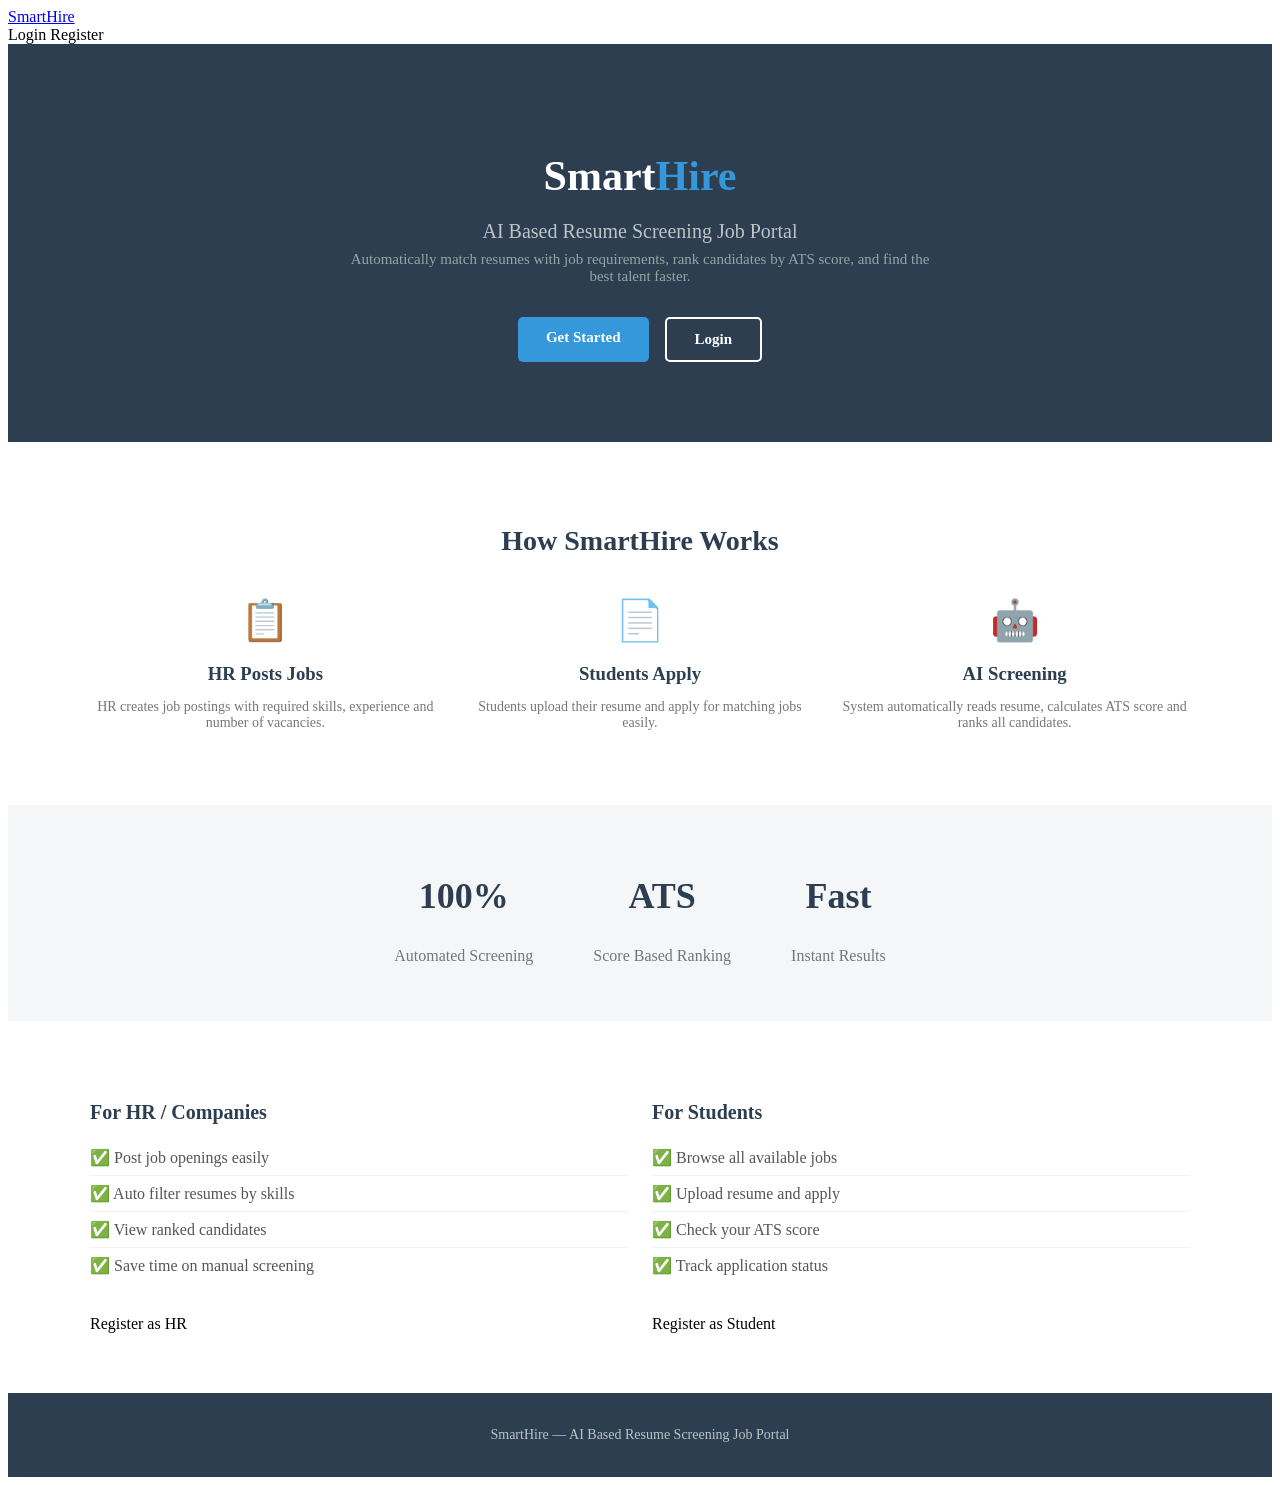
<file: target/classes/templates/index.html>
<!DOCTYPE html>
<html xmlns:th="http://www.thymeleaf.org">
<head>
    <meta charset="UTF-8"/>
    <meta name="viewport" content="width=device-width, initial-scale=1.0"/>
    <title>SmartHire - AI Resume Screening Portal</title>
    <link rel="stylesheet" th:href="@{/css/style.css}"/>
</head>
<body>

<!-- Navigation Bar -->
<nav>
    <a href="/" class="nav-brand">SmartHire</a>
    <div class="nav-links">
        <a th:href="@{/login}">Login</a>
        <a th:href="@{/register}">Register</a>
    </div>
</nav>

<!-- Hero Section -->
<div style="background: #2c3e50; color: white;
            padding: 80px 20px; text-align: center;">

    <h1 style="font-size: 42px; font-weight: bold;
               margin-bottom: 16px;">
        Smart<span style="color: #3498db;">Hire</span>
    </h1>

    <p style="font-size: 20px; color: #bdc3c7;
              margin-bottom: 8px;">
        AI Based Resume Screening Job Portal
    </p>

    <p style="font-size: 15px; color: #95a5a6;
              max-width: 600px; margin: 0 auto 32px;">
        Automatically match resumes with job requirements,
        rank candidates by ATS score, and find the best
        talent faster.
    </p>

    <div style="display: flex; gap: 16px;
                justify-content: center;">
        <a th:href="@{/register}"
           style="background: #3498db; color: white;
                  padding: 12px 28px; border-radius: 5px;
                  text-decoration: none; font-weight: bold;
                  font-size: 15px;">
            Get Started
        </a>
        <a th:href="@{/login}"
           style="background: transparent; color: white;
                  padding: 12px 28px; border-radius: 5px;
                  text-decoration: none; font-weight: bold;
                  font-size: 15px;
                  border: 2px solid white;">
            Login
        </a>
    </div>
</div>

<!-- Features Section -->
<div style="padding: 60px 20px; max-width: 1100px;
            margin: 0 auto;">

    <h2 style="text-align: center; font-size: 28px;
               color: #2c3e50; margin-bottom: 40px;">
        How SmartHire Works
    </h2>

    <div style="display: grid;
                grid-template-columns: repeat(3, 1fr);
                gap: 24px;">

        <!-- Feature 1 -->
        <div class="card" style="text-align: center;">
            <div style="font-size: 40px; margin-bottom: 16px;">
                📋
            </div>
            <h3 style="color: #2c3e50; margin-bottom: 8px;">
                HR Posts Jobs
            </h3>
            <p style="color: #777; font-size: 14px;">
                HR creates job postings with required skills,
                experience and number of vacancies.
            </p>
        </div>

        <!-- Feature 2 -->
        <div class="card" style="text-align: center;">
            <div style="font-size: 40px; margin-bottom: 16px;">
                📄
            </div>
            <h3 style="color: #2c3e50; margin-bottom: 8px;">
                Students Apply
            </h3>
            <p style="color: #777; font-size: 14px;">
                Students upload their resume and apply
                for matching jobs easily.
            </p>
        </div>

        <!-- Feature 3 -->
        <div class="card" style="text-align: center;">
            <div style="font-size: 40px; margin-bottom: 16px;">
                🤖
            </div>
            <h3 style="color: #2c3e50; margin-bottom: 8px;">
                AI Screening
            </h3>
            <p style="color: #777; font-size: 14px;">
                System automatically reads resume, calculates
                ATS score and ranks all candidates.
            </p>
        </div>

    </div>
</div>

<!-- Stats Section -->
<div style="background: #f4f6f8; padding: 40px 20px;
            text-align: center;">

    <div style="display: flex; justify-content: center;
                gap: 60px; max-width: 800px; margin: 0 auto;">

        <div>
            <h2 style="font-size: 36px; color: #2c3e50;
                       font-weight: bold;">100%</h2>
            <p style="color: #777;">Automated Screening</p>
        </div>
        <div>
            <h2 style="font-size: 36px; color: #2c3e50;
                       font-weight: bold;">ATS</h2>
            <p style="color: #777;">Score Based Ranking</p>
        </div>
        <div>
            <h2 style="font-size: 36px; color: #2c3e50;
                       font-weight: bold;">Fast</h2>
            <p style="color: #777;">Instant Results</p>
        </div>

    </div>
</div>

<!-- For HR and Student Section -->
<div style="padding: 60px 20px; max-width: 1100px;
            margin: 0 auto;">

    <div style="display: grid;
                grid-template-columns: 1fr 1fr;
                gap: 24px;">

        <!-- For HR -->
        <div class="card">
            <h3 style="color: #2c3e50; font-size: 20px;
                       margin-bottom: 16px;">
                For HR / Companies
            </h3>
            <ul style="list-style: none; padding: 0;">
                <li style="padding: 8px 0; color: #555;
                           border-bottom: 1px solid #f0f0f0;">
                    ✅ Post job openings easily
                </li>
                <li style="padding: 8px 0; color: #555;
                           border-bottom: 1px solid #f0f0f0;">
                    ✅ Auto filter resumes by skills
                </li>
                <li style="padding: 8px 0; color: #555;
                           border-bottom: 1px solid #f0f0f0;">
                    ✅ View ranked candidates
                </li>
                <li style="padding: 8px 0; color: #555;">
                    ✅ Save time on manual screening
                </li>
            </ul>
            <a th:href="@{/register}"
               class="btn btn-primary"
               style="margin-top: 16px; display: inline-block;">
                Register as HR
            </a>
        </div>

        <!-- For Students -->
        <div class="card">
            <h3 style="color: #2c3e50; font-size: 20px;
                       margin-bottom: 16px;">
                For Students
            </h3>
            <ul style="list-style: none; padding: 0;">
                <li style="padding: 8px 0; color: #555;
                           border-bottom: 1px solid #f0f0f0;">
                    ✅ Browse all available jobs
                </li>
                <li style="padding: 8px 0; color: #555;
                           border-bottom: 1px solid #f0f0f0;">
                    ✅ Upload resume and apply
                </li>
                <li style="padding: 8px 0; color: #555;
                           border-bottom: 1px solid #f0f0f0;">
                    ✅ Check your ATS score
                </li>
                <li style="padding: 8px 0; color: #555;">
                    ✅ Track application status
                </li>
            </ul>
            <a th:href="@{/register}"
               class="btn btn-primary"
               style="margin-top: 16px; display: inline-block;">
                Register as Student
            </a>
        </div>

    </div>
</div>

<!-- Footer -->
<div style="background: #2c3e50; color: #bdc3c7;
            text-align: center; padding: 20px;">
    <p style="font-size: 14px;">
        SmartHire — AI Based Resume Screening Job Portal
    </p>
</div>

</body>
</html>
</file>
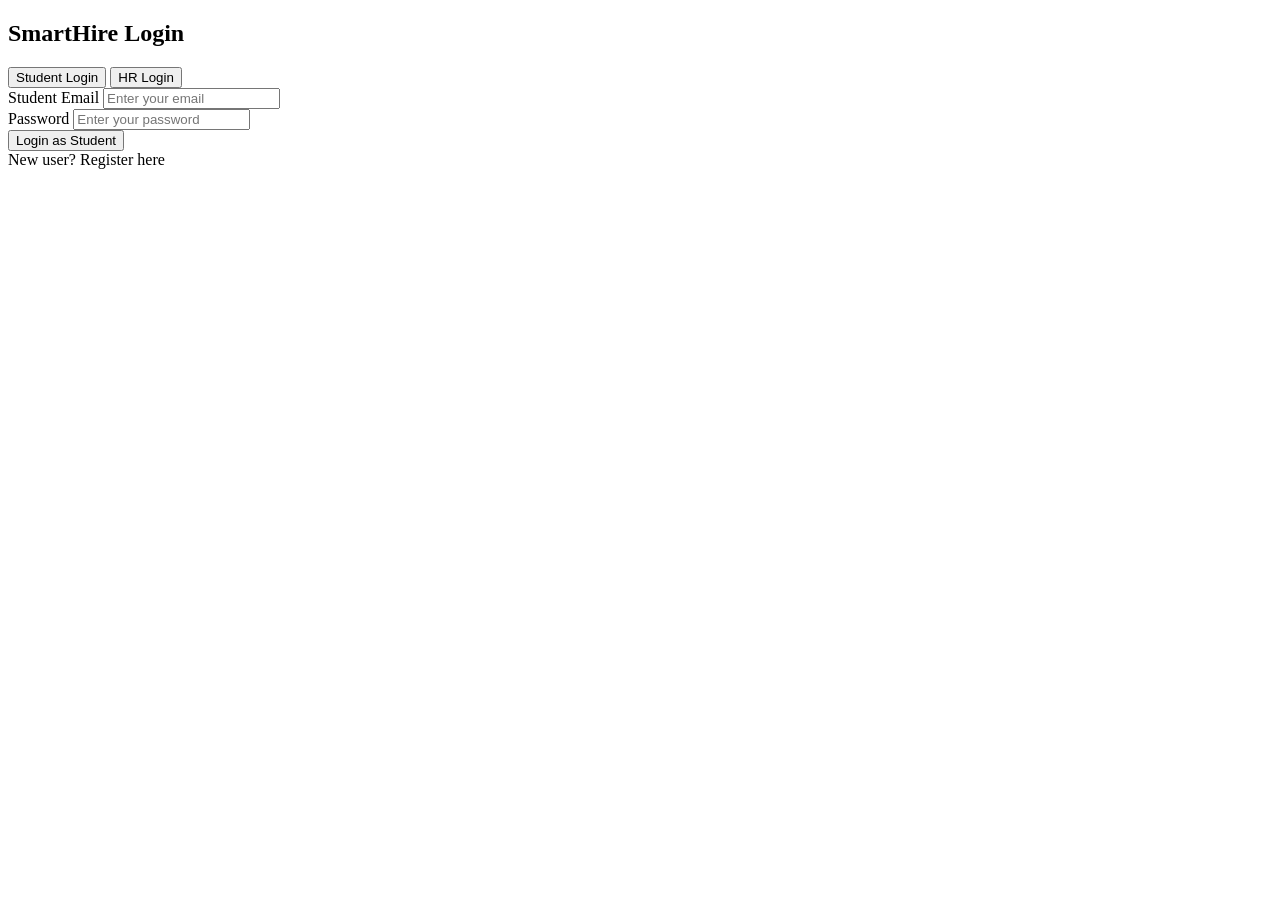
<file: target/classes/templates/auth/login.html>
<!DOCTYPE html>
<html xmlns:th="http://www.thymeleaf.org">
<head>
    <meta charset="UTF-8"/>
    <meta name="viewport" content="width=device-width, initial-scale=1.0"/>
    <title>SmartHire - Login</title>
    <link rel="stylesheet" th:href="@{/css/style.css}"/>
</head>
<body>

<div class="auth-wrapper">
    <div class="auth-card">

        <!-- Website Name -->
        <h2>SmartHire Login</h2>

        <!-- Error message - shown when login fails -->
        <div th:if="${error}" class="alert alert-error" th:text="${error}"></div>

        <!-- Success message - shown after registration -->
        <div th:if="${success}" class="alert alert-success" th:text="${success}"></div>

        <!-- Logout message - shown after logout -->
        <div th:if="${logout}" class="alert alert-success" th:text="${logout}"></div>

        <!-- Tab buttons to select login type -->
        <div class="tab-buttons">
            <button class="tab-btn active" onclick="showTab('student', this)">
                Student Login
            </button>
            <button class="tab-btn" onclick="showTab('hr', this)">
                HR Login
            </button>
        </div>

        <!-- Student Login Form -->
        <div id="student-login">
            <form th:action="@{/login}" method="post">

                <!-- Hidden field to identify role -->
                <input type="hidden" name="loginRole" value="STUDENT"/>

                <div class="form-group">
                    <label>Student Email</label>
                    <input type="email"
                           name="username"
                           placeholder="Enter your email"
                           required/>
                </div>

                <div class="form-group">
                    <label>Password</label>
                    <input type="password"
                           name="password"
                           placeholder="Enter your password"
                           required/>
                </div>

                <button type="submit" class="btn btn-primary btn-full">
                    Login as Student
                </button>

            </form>
        </div>

        <!-- HR Login Form -->
        <div id="hr-login" style="display: none;">
            <form th:action="@{/login}" method="post">

                <!-- Hidden field to identify role -->
                <input type="hidden" name="loginRole" value="HR"/>

                <div class="form-group">
                    <label>HR Email</label>
                    <input type="email"
                           name="username"
                           placeholder="Enter company email"
                           required/>
                </div>

                <div class="form-group">
                    <label>Password</label>
                    <input type="password"
                           name="password"
                           placeholder="Enter your password"
                           required/>
                </div>

                <button type="submit" class="btn btn-primary btn-full">
                    Login as HR
                </button>

            </form>
        </div>

        <!-- Register link -->
        <div class="auth-footer">
            New user?
            <a th:href="@{/register}">Register here</a>
        </div>

    </div>
</div>

<!-- Tab switching logic -->
<script>
    function showTab(tab, el) {

        // Hide both forms
        document.getElementById('student-login').style.display = 'none';
        document.getElementById('hr-login').style.display = 'none';

        // Remove active from all tab buttons
        document.querySelectorAll('.tab-btn')
            .forEach(btn => btn.classList.remove('active'));

        // Show selected form
        document.getElementById(tab + '-login').style.display = 'block';

        // Set clicked button as active
        el.classList.add('active');
    }
</script>

</body>
</html>
</file>
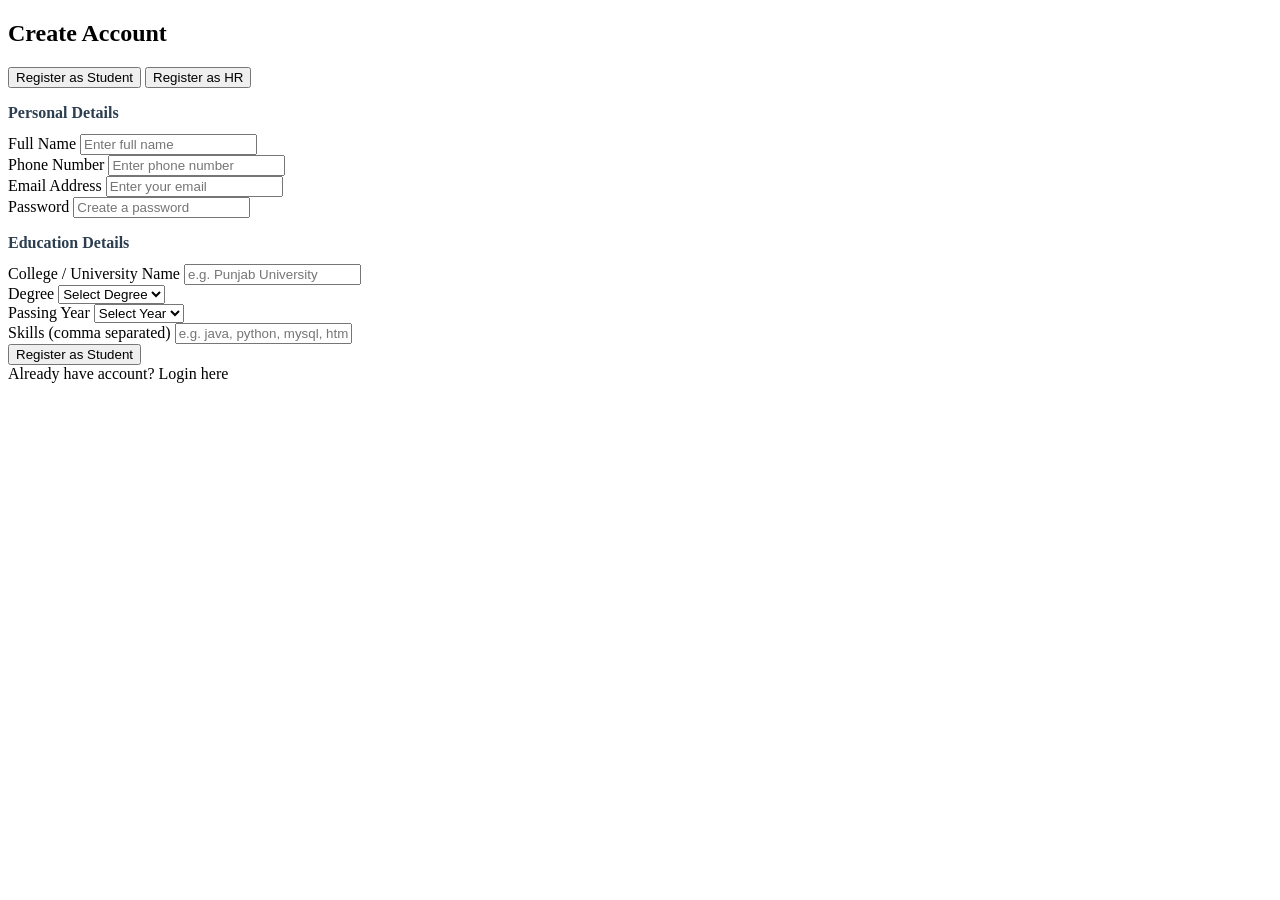
<file: target/classes/templates/auth/register.html>
<!DOCTYPE html>
<html xmlns:th="http://www.thymeleaf.org">
<head>
    <meta charset="UTF-8"/>
    <meta name="viewport" content="width=device-width, initial-scale=1.0"/>
    <title>SmartHire - Register</title>
    <link rel="stylesheet" th:href="@{/css/style.css}"/>
</head>
<body>

<div class="auth-wrapper">
    <div class="auth-card" style="max-width: 500px;">

        <!-- Website Name -->
        <h2>Create Account</h2>

        <!-- Error message -->
        <div th:if="${error}" class="alert alert-error" th:text="${error}"></div>

        <!-- Tab buttons to select registration type -->
        <div class="tab-buttons">
            <button class="tab-btn active" onclick="showTab('student', this)">
                Register as Student
            </button>
            <button class="tab-btn" onclick="showTab('hr', this)">
                Register as HR
            </button>
        </div>

        <!-- ========================
             STUDENT REGISTRATION FORM
             ======================== -->
        <div id="student-form">
            <form th:action="@{/register}" method="post">

                <!-- Hidden role field -->
                <input type="hidden" name="role" value="STUDENT"/>

                <!-- Personal Details -->
                <p style="font-weight:bold; color:#2c3e50;
                           margin-bottom:12px;">
                    Personal Details
                </p>

                <div class="form-row">
                    <div class="form-group">
                        <label>Full Name</label>
                        <input type="text"
                               name="name"
                               placeholder="Enter full name"
                               required/>
                    </div>
                    <div class="form-group">
                        <label>Phone Number</label>
                        <input type="text"
                               name="phone"
                               placeholder="Enter phone number"/>
                    </div>
                </div>

                <div class="form-group">
                    <label>Email Address</label>
                    <input type="email"
                           name="email"
                           placeholder="Enter your email"
                           required/>
                </div>

                <div class="form-group">
                    <label>Password</label>
                    <input type="password"
                           name="password"
                           placeholder="Create a password"
                           required/>
                </div>

                <!-- Education Details -->
                <p style="font-weight:bold; color:#2c3e50;
                           margin-top:16px; margin-bottom:12px;">
                    Education Details
                </p>

                <div class="form-group">
                    <label>College / University Name</label>
                    <input type="text"
                           name="college"
                           placeholder="e.g. Punjab University"
                           required/>
                </div>

                <div class="form-row">
                    <div class="form-group">
                        <label>Degree</label>
                        <select name="degree">
                            <option value="">Select Degree</option>
                            <option value="B.Tech">B.Tech</option>
                            <option value="BCA">BCA</option>
                            <option value="MCA">MCA</option>
                            <option value="M.Tech">M.Tech</option>
                            <option value="BCS">BCS</option>
                            <option value="BSc IT">BSc IT</option>
                            <option value="Other">Other</option>
                        </select>
                    </div>
                    <div class="form-group">
                        <label>Passing Year</label>
                        <select name="passingYear">
                            <option value="">Select Year</option>
                            <option value="2024">2024</option>
                            <option value="2025">2025</option>
                            <option value="2026">2026</option>
                            <option value="2027">2027</option>
                        </select>
                    </div>
                </div>

                <div class="form-group">
                    <label>Skills (comma separated)</label>
                    <input type="text"
                           name="skills"
                           placeholder="e.g. java, python, mysql, html"/>
                </div>

                <button type="submit" class="btn btn-primary btn-full">
                    Register as Student
                </button>

            </form>
        </div>

        <!-- ========================
             HR REGISTRATION FORM
             ======================== -->
        <div id="hr-form" style="display: none;">
            <form th:action="@{/register}" method="post">

                <!-- Hidden role field -->
                <input type="hidden" name="role" value="HR"/>

                <!-- Personal Details -->
                <p style="font-weight:bold; color:#2c3e50;
                           margin-bottom:12px;">
                    Personal Details
                </p>

                <div class="form-row">
                    <div class="form-group">
                        <label>Full Name</label>
                        <input type="text"
                               name="name"
                               placeholder="Enter your name"
                               required/>
                    </div>
                    <div class="form-group">
                        <label>Phone Number</label>
                        <input type="text"
                               name="phone"
                               placeholder="Enter phone number"/>
                    </div>
                </div>

                <div class="form-group">
                    <label>Company Email</label>
                    <input type="email"
                           name="email"
                           placeholder="Enter company email"
                           required/>
                </div>

                <div class="form-group">
                    <label>Password</label>
                    <input type="password"
                           name="password"
                           placeholder="Create a password"
                           required/>
                </div>

                <!-- Company Details -->
                <p style="font-weight:bold; color:#2c3e50;
                           margin-top:16px; margin-bottom:12px;">
                    Company Details
                </p>

                <div class="form-group">
                    <label>Company Name</label>
                    <input type="text"
                           name="company"
                           placeholder="e.g. Infosys, TCS, Wipro"
                           required/>
                </div>

                <div class="form-row">
                    <div class="form-group">
                        <label>Your Designation</label>
                        <input type="text"
                               name="designation"
                               placeholder="e.g. HR Manager"/>
                    </div>
                    <div class="form-group">
                        <label>Company Location</label>
                        <input type="text"
                               name="companyLocation"
                               placeholder="e.g. Delhi, Mumbai"/>
                    </div>
                </div>

                <div class="form-group">
                    <label>Company Website</label>
                    <input type="text"
                           name="companyWebsite"
                           placeholder="e.g. www.infosys.com"/>
                </div>

                <button type="submit" class="btn btn-primary btn-full">
                    Register as HR
                </button>

            </form>
        </div>

        <!-- Login link -->
        <div class="auth-footer">
            Already have account?
            <a th:href="@{/login}">Login here</a>
        </div>

    </div>
</div>

<!-- Tab switching logic -->
<script>
    function showTab(tab, el) {

        // Hide both forms
        document.getElementById('student-form').style.display = 'none';
        document.getElementById('hr-form').style.display = 'none';

        // Remove active from all tab buttons
        document.querySelectorAll('.tab-btn')
            .forEach(btn => btn.classList.remove('active'));

        // Show selected form
        document.getElementById(tab + '-form').style.display = 'block';

        // Set clicked button as active
        el.classList.add('active');
    }
</script>

</body>
</html>
</file>
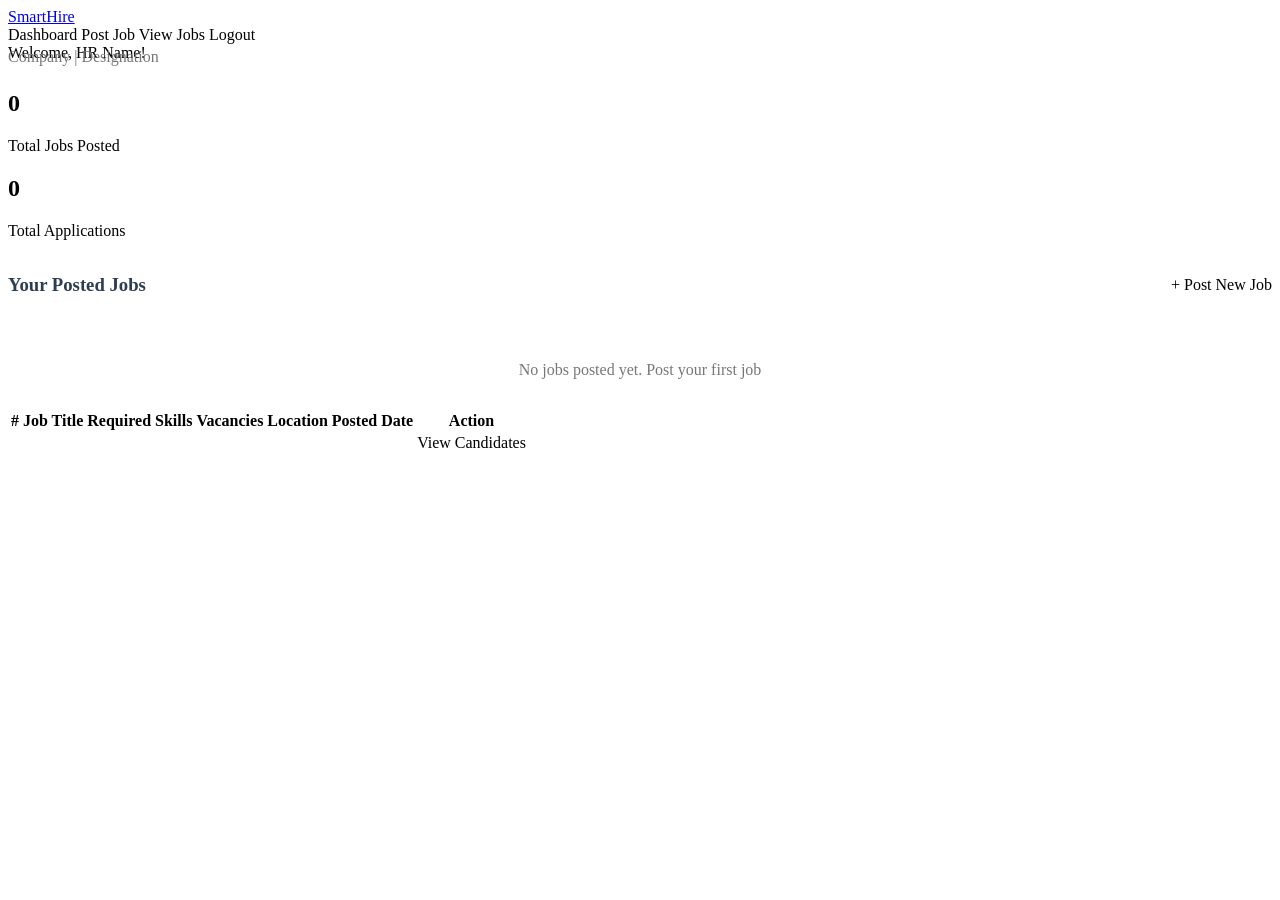
<file: target/classes/templates/hr/dashboard.html>
<!DOCTYPE html>
<html xmlns:th="http://www.thymeleaf.org">
<head>
    <meta charset="UTF-8"/>
    <meta name="viewport" content="width=device-width, initial-scale=1.0"/>
    <title>SmartHire - HR Dashboard</title>
    <link rel="stylesheet" th:href="@{/css/style.css}"/>
</head>
<body>

<!-- Navigation Bar -->
<nav>
    <a href="/hr/dashboard" class="nav-brand">SmartHire</a>
    <div class="nav-links">
        <a th:href="@{/hr/dashboard}">Dashboard</a>
        <a th:href="@{/hr/post-job}">Post Job</a>
        <a th:href="@{/hr/view-jobs}">View Jobs</a>
        <a th:href="@{/logout}" class="logout">Logout</a>
    </div>
</nav>

<div class="container">

    <!-- Welcome Message -->
    <div class="page-title">
        Welcome, <span th:text="${hr.name}">HR Name</span>!
    </div>
    <p style="color:#777; margin-top:-14px; margin-bottom:24px;">
        <span th:text="${hr.company}">Company</span> |
        <span th:text="${hr.designation}">Designation</span>
    </p>

    <!-- Stats Row -->
    <div class="stats-row">
        <div class="stat-card">
            <h2 th:text="${totalJobs}">0</h2>
            <p>Total Jobs Posted</p>
        </div>
        <div class="stat-card">
            <h2 th:text="${totalApplications}">0</h2>
            <p>Total Applications</p>
        </div>
    </div>

    <!-- Recent Jobs Table -->
    <div class="card">
        <div style="display:flex; justify-content:space-between;
                    align-items:center; margin-bottom:16px;">
            <h3 style="color:#2c3e50;">Your Posted Jobs</h3>
            <a th:href="@{/hr/post-job}" class="btn btn-primary btn-sm">
                + Post New Job
            </a>
        </div>

        <!-- Success message -->
        <div th:if="${success}" class="alert alert-success"
             th:text="${success}">
        </div>

        <!-- No jobs message -->
        <div th:if="${#lists.isEmpty(jobs)}"
             style="text-align:center; padding:30px; color:#777;">
            No jobs posted yet.
            <a th:href="@{/hr/post-job}">Post your first job</a>
        </div>

        <!-- Jobs Table -->
        <div class="table-container" th:if="${!#lists.isEmpty(jobs)}">
            <table>
                <thead>
                    <tr>
                        <th>#</th>
                        <th>Job Title</th>
                        <th>Required Skills</th>
                        <th>Vacancies</th>
                        <th>Location</th>
                        <th>Posted Date</th>
                        <th>Action</th>
                    </tr>
                </thead>
                <tbody>
                    <tr th:each="job, stat : ${jobs}">
                        <td th:text="${stat.index + 1}"></td>
                        <td th:text="${job.title}"></td>
                        <td th:text="${job.requiredSkills}"></td>
                        <td th:text="${job.vacancies}"></td>
                        <td th:text="${job.location}"></td>
                        <td th:text="${job.postedDate}"></td>
                        <td>
                            <!-- View ranked candidates button -->
                            <a th:href="@{/hr/ranked-candidates/{id}(id=${job.id})}"
                               class="btn btn-success btn-sm">
                                View Candidates
                            </a>
                        </td>
                    </tr>
                </tbody>
            </table>
        </div>

    </div>

</div>

</body>
</html>
</file>
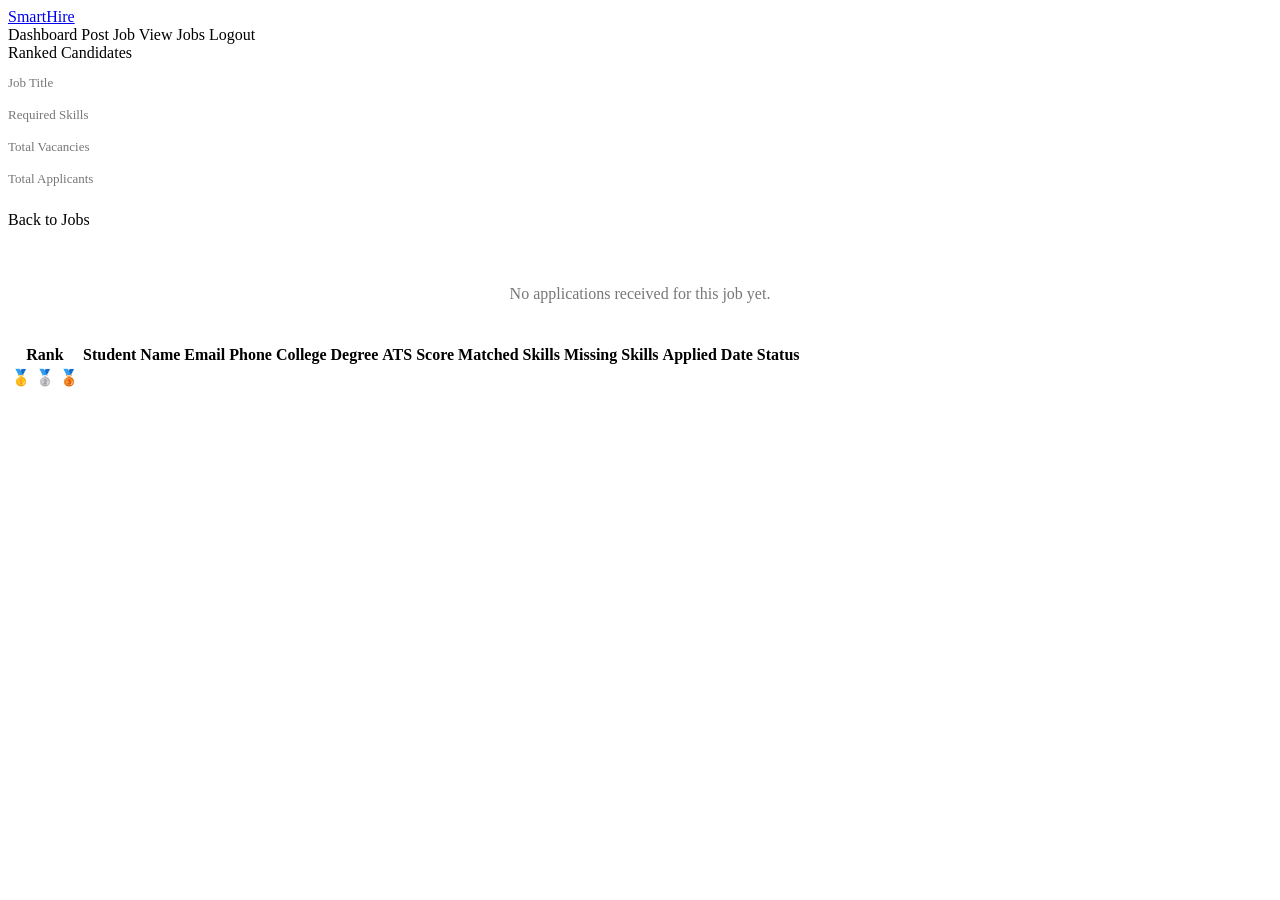
<file: target/classes/templates/hr/ranked-candidates.html>
<!DOCTYPE html>
<html xmlns:th="http://www.thymeleaf.org">
<head>
    <meta charset="UTF-8"/>
    <meta name="viewport" content="width=device-width, initial-scale=1.0"/>
    <title>SmartHire - Ranked Candidates</title>
    <link rel="stylesheet" th:href="@{/css/style.css}"/>
</head>
<body>

<!-- Navigation Bar -->
<nav>
    <a href="/hr/dashboard" class="nav-brand">SmartHire</a>
    <div class="nav-links">
        <a th:href="@{/hr/dashboard}">Dashboard</a>
        <a th:href="@{/hr/post-job}">Post Job</a>
        <a th:href="@{/hr/view-jobs}">View Jobs</a>
        <a th:href="@{/logout}" class="logout">Logout</a>
    </div>
</nav>

<div class="container">

    <div class="page-title">Ranked Candidates</div>

    <!-- Job Details Card -->
    <div class="card" style="margin-bottom: 24px;">
        <div class="form-row">
            <div>
                <p style="font-size:13px; color:#777;">Job Title</p>
                <p style="font-weight:bold; font-size:16px;"
                   th:text="${job.title}">
                </p>
            </div>
            <div>
                <p style="font-size:13px; color:#777;">Required Skills</p>
                <p style="font-weight:bold; font-size:16px;"
                   th:text="${job.requiredSkills}">
                </p>
            </div>
            <div>
                <p style="font-size:13px; color:#777;">Total Vacancies</p>
                <p style="font-weight:bold; font-size:16px;"
                   th:text="${job.vacancies}">
                </p>
            </div>
            <div>
                <p style="font-size:13px; color:#777;">Total Applicants</p>
                <p style="font-weight:bold; font-size:16px;"
                   th:text="${#lists.size(applications)}">
                </p>
            </div>
        </div>
    </div>

    <!-- Back Button -->
    <div style="margin-bottom: 16px;">
        <a th:href="@{/hr/view-jobs}" class="btn btn-primary btn-sm">
            Back to Jobs
        </a>
    </div>

    <!-- No applications message -->
    <div th:if="${#lists.isEmpty(applications)}"
         class="card"
         style="text-align:center; padding:40px; color:#777;">
        No applications received for this job yet.
    </div>

    <!-- Ranked Candidates Table -->
    <div class="table-container"
         th:if="${!#lists.isEmpty(applications)}">
        <table>
            <thead>
                <tr>
                    <th>Rank</th>
                    <th>Student Name</th>
                    <th>Email</th>
                    <th>Phone</th>
                    <th>College</th>
                    <th>Degree</th>
                    <th>ATS Score</th>
                    <th>Matched Skills</th>
                    <th>Missing Skills</th>
                    <th>Applied Date</th>
                    <th>Status</th>
                </tr>
            </thead>
            <tbody>
                <tr th:each="app, stat : ${applications}">

                    <!-- Rank number -->
                    <td>
                        <!-- Show medal for top 3 -->
                        <span th:if="${stat.index == 0}">🥇</span>
                        <span th:if="${stat.index == 1}">🥈</span>
                        <span th:if="${stat.index == 2}">🥉</span>
                        <span th:if="${stat.index > 2}"
                              th:text="${stat.index + 1}">
                        </span>
                    </td>

                    <!-- Student details -->
                    <td><strong th:text="${app.student.name}"></strong></td>
                    <td th:text="${app.student.email}"></td>
                    <td th:text="${app.student.phone}"></td>
                    <td th:text="${app.student.college}"></td>
                    <td th:text="${app.student.degree}"></td>

                    <!-- ATS Score with color -->
                    <td>
                        <strong
                            th:classappend="${app.atsScore >= 75} ? 'score-excellent' :
                                           (${app.atsScore >= 50} ? 'score-good' :
                                           (${app.atsScore >= 25} ? 'score-average' :
                                           'score-low'))"
                            th:text="${app.atsScore} + '%'">
                        </strong>
                    </td>

                    <!-- Matched skills - green tags -->
                    <td>
                        <div class="skill-tags">
                            <span th:each="skill :
                                  ${#strings.arraySplit(app.matchedSkills, ',')}"
                                  class="skill-tag skill-matched"
                                  th:text="${skill}">
                            </span>
                        </div>
                    </td>

                    <!-- Missing skills - red tags -->
                    <td>
                        <div class="skill-tags">
                            <span th:each="skill :
                                  ${#strings.arraySplit(app.missingSkills, ',')}"
                                  class="skill-tag skill-missing"
                                  th:text="${skill}">
                            </span>
                        </div>
                    </td>

                    <td th:text="${app.appliedDate}"></td>

                    <!-- Status Badge -->
                    <td>
                        <span class="badge"
                              th:classappend="${app.status == 'APPLIED'}     ? 'badge-applied' :
                                             (${app.status == 'SHORTLISTED'} ? 'badge-shortlisted' :
                                             (${app.status == 'SELECTED'}    ? 'badge-selected' :
                                             'badge-rejected'))"
                              th:text="${app.status}">
                        </span>
                    </td>

                </tr>
            </tbody>
        </table>
    </div>

</div>

</body>
</html>
</file>
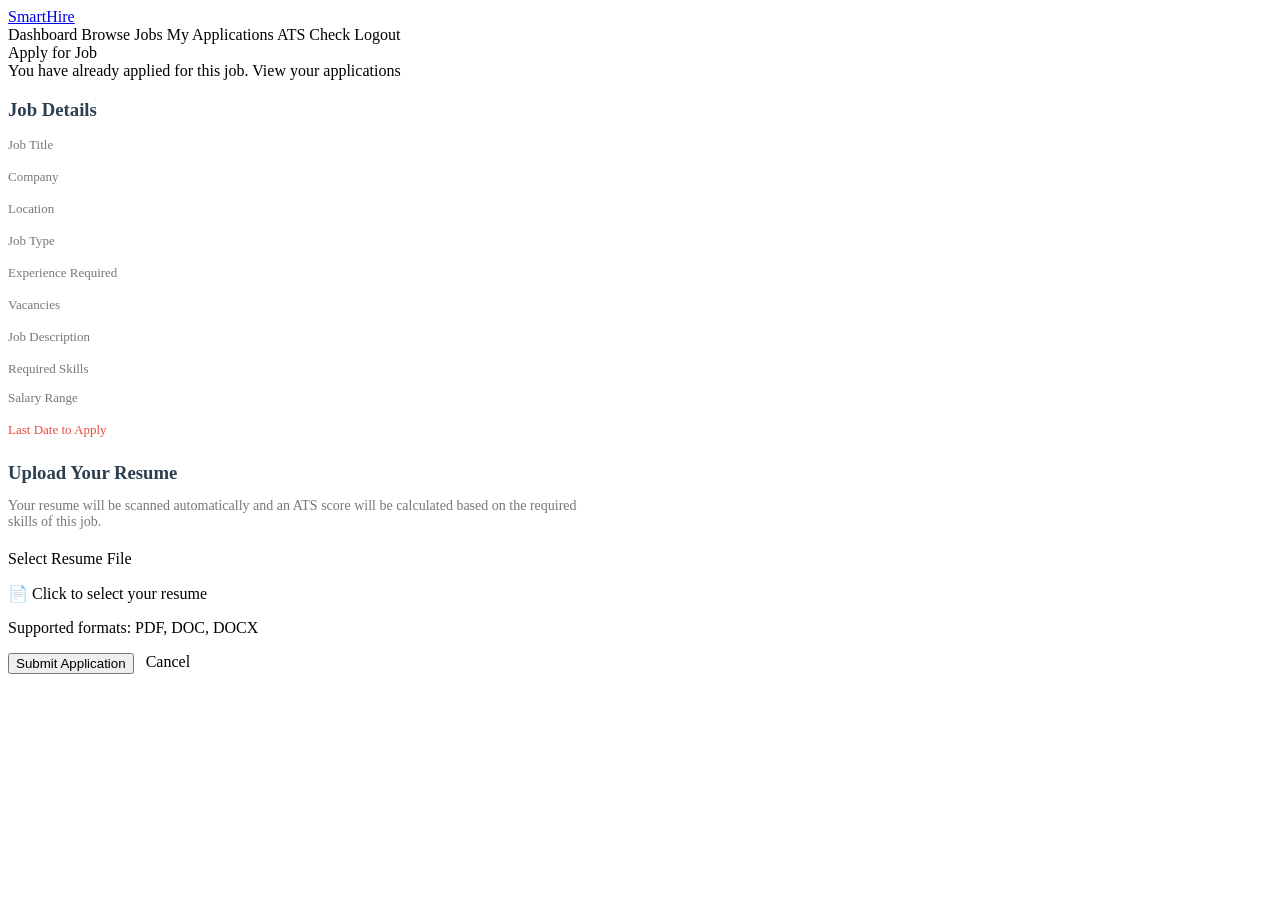
<file: target/classes/templates/student/apply-job.html>
<!DOCTYPE html>
<html xmlns:th="http://www.thymeleaf.org">
<head>
    <meta charset="UTF-8"/>
    <meta name="viewport" content="width=device-width, initial-scale=1.0"/>
    <title>SmartHire - Apply for Job</title>
    <link rel="stylesheet" th:href="@{/css/style.css}"/>
</head>
<body>

<!-- Navigation Bar -->
<nav>
    <a href="/student/dashboard" class="nav-brand">SmartHire</a>
    <div class="nav-links">
        <a th:href="@{/student/dashboard}">Dashboard</a>
        <a th:href="@{/student/jobs}">Browse Jobs</a>
        <a th:href="@{/student/applied-jobs}">My Applications</a>
        <a th:href="@{/student/ats-check}">ATS Check</a>
        <a th:href="@{/logout}" class="logout">Logout</a>
    </div>
</nav>

<div class="container">

    <div class="page-title">Apply for Job</div>

    <!-- Already Applied Message -->
    <div th:if="${alreadyApplied}" class="alert alert-error">
        You have already applied for this job.
        <a th:href="@{/student/applied-jobs}">View your applications</a>
    </div>

    <!-- Job Details Card -->
    <div class="card" style="margin-bottom: 24px;">

        <h3 style="color:#2c3e50; margin-bottom:16px;">Job Details</h3>

        <div class="form-row">
            <div>
                <p style="font-size:13px; color:#777;">Job Title</p>
                <p style="font-weight:bold; font-size:16px;"
                   th:text="${job.title}">
                </p>
            </div>
            <div>
                <p style="font-size:13px; color:#777;">Company</p>
                <p style="font-weight:bold; font-size:16px;"
                   th:text="${job.hr.company}">
                </p>
            </div>
        </div>

        <div class="form-row" style="margin-top:12px;">
            <div>
                <p style="font-size:13px; color:#777;">Location</p>
                <p th:text="${job.location}"></p>
            </div>
            <div>
                <p style="font-size:13px; color:#777;">Job Type</p>
                <p th:text="${job.jobType}"></p>
            </div>
            <div>
                <p style="font-size:13px; color:#777;">Experience Required</p>
                <p th:text="${job.experienceRequired} + ' years'"></p>
            </div>
            <div>
                <p style="font-size:13px; color:#777;">Vacancies</p>
                <p th:text="${job.vacancies}"></p>
            </div>
        </div>

        <!-- Job Description -->
        <div style="margin-top:12px;">
            <p style="font-size:13px; color:#777;">Job Description</p>
            <p th:text="${job.description}"></p>
        </div>

        <!-- Required Skills -->
        <div style="margin-top:12px;">
            <p style="font-size:13px; color:#777; margin-bottom:6px;">
                Required Skills
            </p>
            <div class="skill-tags">
                <span th:each="skill :
                      ${#strings.arraySplit(job.requiredSkills, ',')}"
                      class="skill-tag skill-matched"
                      th:text="${skill}">
                </span>
            </div>
        </div>

        <!-- Salary and Closing Date -->
        <div class="form-row" style="margin-top:12px;">
            <div>
                <p style="font-size:13px; color:#777;">Salary Range</p>
                <p th:text="${job.salaryRange}"></p>
            </div>
            <div>
                <p style="font-size:13px; color:#777; color:#e74c3c;">
                    Last Date to Apply
                </p>
                <p style="color:#e74c3c; font-weight:bold;"
                   th:text="${job.closingDate}">
                </p>
            </div>
        </div>

    </div>

    <!-- Resume Upload Card -->
    <!-- Only show if not already applied -->
    <div class="card" th:if="${!alreadyApplied}"
         style="max-width: 600px;">

        <h3 style="color:#2c3e50; margin-bottom:8px;">
            Upload Your Resume
        </h3>
        <p style="color:#777; font-size:14px; margin-bottom:20px;">
            Your resume will be scanned automatically and
            an ATS score will be calculated based on the
            required skills of this job.
        </p>

        <!-- Resume Upload Form -->
        <form th:action="@{/student/apply/{id}(id=${job.id})}"
              method="post"
              enctype="multipart/form-data">

            <!-- File Upload Box -->
            <div class="form-group">
                <label>Select Resume File</label>
                <div class="file-upload"
                     onclick="document.getElementById('resumeFile').click()">
                    <p>📄 Click to select your resume</p>
                    <p>Supported formats: PDF, DOC, DOCX</p>
                    <!-- Show selected filename -->
                    <p id="fileName"
                       style="color:#2c3e50; font-weight:bold; margin-top:8px;">
                    </p>
                </div>
                <!-- Hidden file input -->
                <input type="file"
                       id="resumeFile"
                       name="resume"
                       accept=".pdf,.doc,.docx"
                       style="display:none"
                       onchange="showFileName(this)"
                       required/>
            </div>

            <!-- Submit and Cancel Buttons -->
            <div style="display:flex; gap:12px; margin-top:8px;">
                <button type="submit" class="btn btn-success">
                    Submit Application
                </button>
                <a th:href="@{/student/jobs}"
                   class="btn btn-danger">
                    Cancel
                </a>
            </div>

        </form>

    </div>

</div>

<!-- Show selected file name -->
<script>
    function showFileName(input) {
        if (input.files && input.files[0]) {
            document.getElementById('fileName').textContent =
                'Selected: ' + input.files[0].name;
        }
    }
</script>

</body>
</html>
</file>
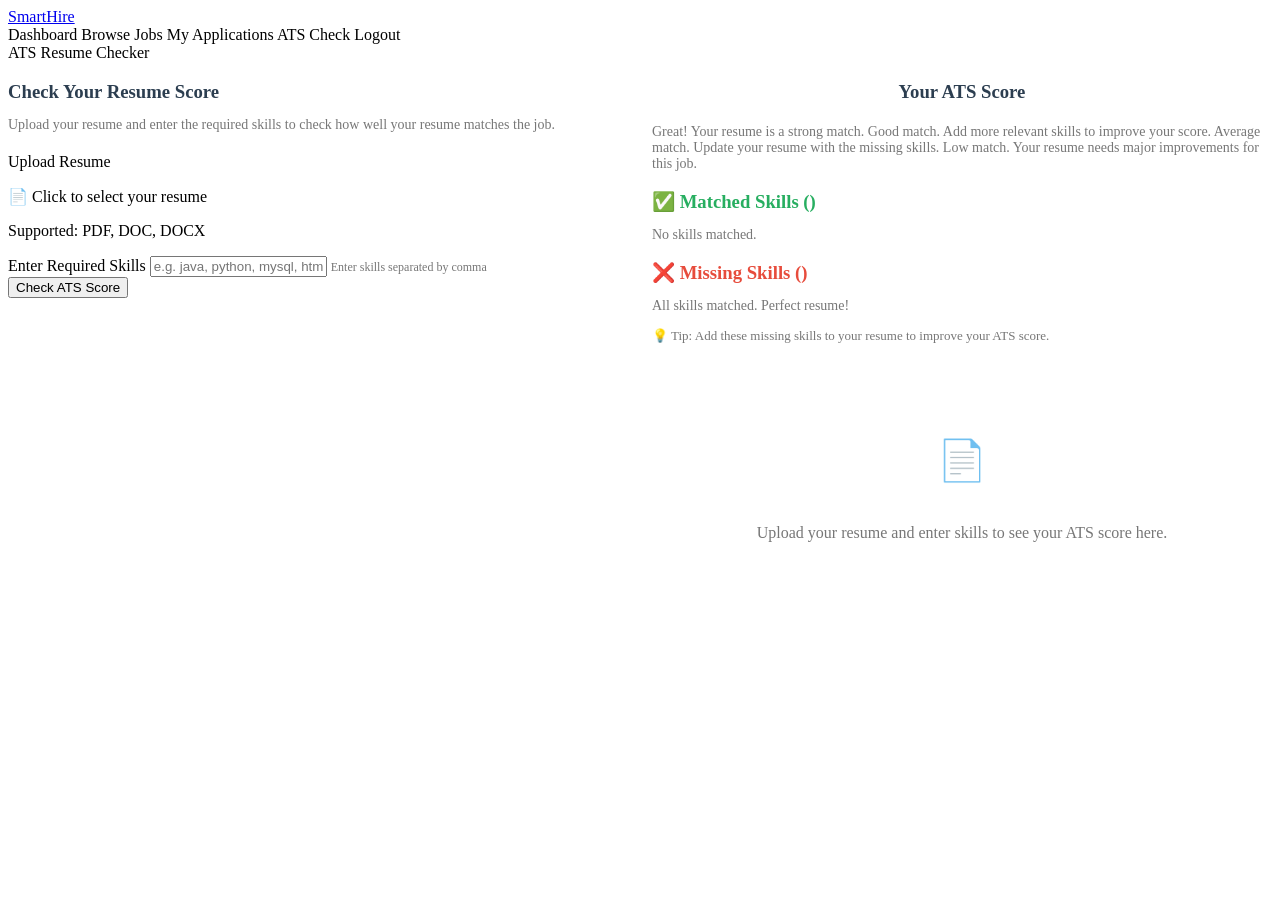
<file: target/classes/templates/student/ats-result.html>
<!DOCTYPE html>
<html xmlns:th="http://www.thymeleaf.org">
<head>
    <meta charset="UTF-8"/>
    <meta name="viewport" content="width=device-width, initial-scale=1.0"/>
    <title>SmartHire - ATS Check</title>
    <link rel="stylesheet" th:href="@{/css/style.css}"/>
</head>
<body>

<!-- Navigation Bar -->
<nav>
    <a href="/student/dashboard" class="nav-brand">SmartHire</a>
    <div class="nav-links">
        <a th:href="@{/student/dashboard}">Dashboard</a>
        <a th:href="@{/student/jobs}">Browse Jobs</a>
        <a th:href="@{/student/applied-jobs}">My Applications</a>
        <a th:href="@{/student/ats-check}">ATS Check</a>
        <a th:href="@{/logout}" class="logout">Logout</a>
    </div>
</nav>

<div class="container">

    <div class="page-title">ATS Resume Checker</div>

    <!-- Two column layout -->
    <!-- Left side = Upload Form, Right side = Result -->
    <div style="display: grid;
                grid-template-columns: 1fr 1fr;
                gap: 24px;
                align-items: start;">

        <!-- ========================
             LEFT - Upload Form
             ======================== -->
        <div class="card">

            <h3 style="color:#2c3e50; margin-bottom:8px;">
                Check Your Resume Score
            </h3>
            <p style="color:#777; font-size:14px; margin-bottom:20px;">
                Upload your resume and enter the required skills
                to check how well your resume matches the job.
            </p>

            <!-- ATS Check Form -->
            <form th:action="@{/student/ats-check}"
                  method="post"
                  enctype="multipart/form-data">

                <!-- Resume Upload -->
                <div class="form-group">
                    <label>Upload Resume</label>
                    <div class="file-upload"
                         onclick="document.getElementById('resumeFile').click()">
                        <p>📄 Click to select your resume</p>
                        <p>Supported: PDF, DOC, DOCX</p>
                        <p id="fileName"
                           style="color:#2c3e50;
                                  font-weight:bold;
                                  margin-top:8px;">
                        </p>
                    </div>
                    <input type="file"
                           id="resumeFile"
                           name="resume"
                           accept=".pdf,.doc,.docx"
                           style="display:none"
                           onchange="showFileName(this)"
                           required/>
                </div>

                <!-- Skills Input -->
                <div class="form-group">
                    <label>Enter Required Skills</label>
                    <input type="text"
                           name="skills"
                           placeholder="e.g. java, python, mysql, html, css"
                           required/>
                    <small style="color:#777; font-size:12px;">
                        Enter skills separated by comma
                    </small>
                </div>

                <button type="submit" class="btn btn-primary btn-full">
                    Check ATS Score
                </button>

            </form>

        </div>

        <!-- ========================
             RIGHT - Result Section
             ======================== -->
        <div>

            <!-- Error message -->
            <div th:if="${error}" class="alert alert-error"
                 th:text="${error}">
            </div>

            <!-- Show result only when score is available -->
            <div th:if="${score != null}">

                <!-- Score Box -->
                <div class="card">
                    <h3 style="color:#2c3e50; margin-bottom:16px;
                                text-align:center;">
                        Your ATS Score
                    </h3>

                    <!-- Score Circle -->
                    <div class="score-box">

                        <!-- Score number with color -->
                        <h1 th:classappend="${score >= 75} ? 'score-excellent' :
                                            (${score >= 50} ? 'score-good'      :
                                            (${score >= 25} ? 'score-average'   :
                                            'score-low'))"
                            th:text="${score} + '%'">
                        </h1>

                        <!-- Score label -->
                        <p class="score-label" th:text="${label}"></p>

                        <!-- Score message -->
                        <p style="margin-top:10px; font-size:14px; color:#777;">
                            <span th:if="${score >= 75}">
                                Great! Your resume is a strong match.
                            </span>
                            <span th:if="${score >= 50 and score < 75}">
                                Good match. Add more relevant skills
                                to improve your score.
                            </span>
                            <span th:if="${score >= 25 and score < 50}">
                                Average match. Update your resume
                                with the missing skills.
                            </span>
                            <span th:if="${score < 25}">
                                Low match. Your resume needs major
                                improvements for this job.
                            </span>
                        </p>

                    </div>

                </div>

                <!-- Matched Skills Card -->
                <div class="card" style="margin-top:16px;">

                    <h3 style="color:#27ae60; margin-bottom:12px;">
                        ✅ Matched Skills
                        (<span th:text="${#lists.size(matched)}"></span>)
                    </h3>

                    <!-- No matched skills -->
                    <p th:if="${#lists.isEmpty(matched)}"
                       style="color:#777; font-size:14px;">
                        No skills matched.
                    </p>

                    <!-- Matched skill tags -->
                    <div class="skill-tags"
                         th:if="${!#lists.isEmpty(matched)}">
                        <span th:each="skill : ${matched}"
                              class="skill-tag skill-matched"
                              th:text="${skill}">
                        </span>
                    </div>

                </div>

                <!-- Missing Skills Card -->
                <div class="card" style="margin-top:16px;">

                    <h3 style="color:#e74c3c; margin-bottom:12px;">
                        ❌ Missing Skills
                        (<span th:text="${#lists.size(missing)}"></span>)
                    </h3>

                    <!-- No missing skills -->
                    <p th:if="${#lists.isEmpty(missing)}"
                       style="color:#777; font-size:14px;">
                        All skills matched. Perfect resume!
                    </p>

                    <!-- Missing skill tags -->
                    <div class="skill-tags"
                         th:if="${!#lists.isEmpty(missing)}">
                        <span th:each="skill : ${missing}"
                              class="skill-tag skill-missing"
                              th:text="${skill}">
                        </span>
                    </div>

                    <!-- Tip to improve -->
                    <p th:if="${!#lists.isEmpty(missing)}"
                       style="margin-top:14px; font-size:13px;
                              color:#777;">
                        💡 Tip: Add these missing skills to your
                        resume to improve your ATS score.
                    </p>

                </div>

            </div>

            <!-- Default message when no result yet -->
            <div th:if="${score == null}"
                 class="card"
                 style="text-align:center; padding:40px; color:#777;">
                <p style="font-size:40px;">📄</p>
                <p style="margin-top:12px;">
                    Upload your resume and enter skills
                    to see your ATS score here.
                </p>
            </div>

        </div>

    </div>

</div>

<!-- Show selected file name -->
<script>
    function showFileName(input) {
        if (input.files && input.files[0]) {
            document.getElementById('fileName').textContent =
                'Selected: ' + input.files[0].name;
        }
    }
</script>

</body>
</html>
</file>
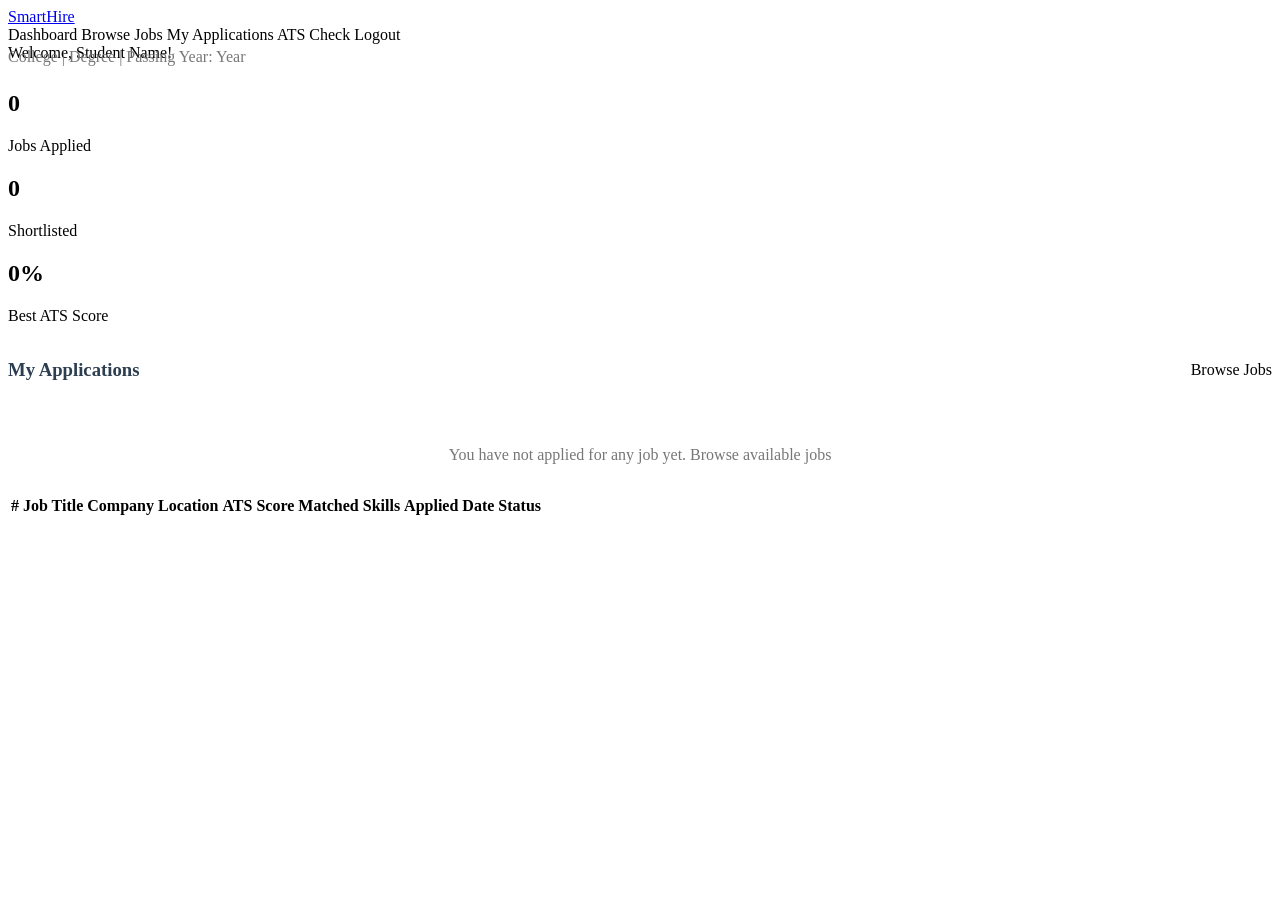
<file: target/classes/templates/student/dashboard.html>
<!DOCTYPE html>
<html xmlns:th="http://www.thymeleaf.org">
<head>
    <meta charset="UTF-8"/>
    <meta name="viewport" content="width=device-width, initial-scale=1.0"/>
    <title>SmartHire - Student Dashboard</title>
    <link rel="stylesheet" th:href="@{/css/style.css}"/>
</head>
<body>

<!-- Navigation Bar -->
<nav>
    <a href="/student/dashboard" class="nav-brand">SmartHire</a>
    <div class="nav-links">
        <a th:href="@{/student/dashboard}">Dashboard</a>
        <a th:href="@{/student/jobs}">Browse Jobs</a>
        <a th:href="@{/student/applied-jobs}">My Applications</a>
        <a th:href="@{/student/ats-check}">ATS Check</a>
        <a th:href="@{/logout}" class="logout">Logout</a>
    </div>
</nav>

<div class="container">

    <!-- Welcome Message -->
    <div class="page-title">
        Welcome, <span th:text="${student.name}">Student Name</span>!
    </div>
    <p style="color:#777; margin-top:-14px; margin-bottom:24px;">
        <span th:text="${student.college}">College</span> |
        <span th:text="${student.degree}">Degree</span> |
        Passing Year: <span th:text="${student.passingYear}">Year</span>
    </p>

    <!-- Success message -->
    <div th:if="${success}" class="alert alert-success"
         th:text="${success}">
    </div>

    <!-- Stats Row -->
    <div class="stats-row">

        <!-- Total jobs applied -->
        <div class="stat-card">
            <h2 th:text="${totalApplied}">0</h2>
            <p>Jobs Applied</p>
        </div>

        <!-- Shortlisted count -->
        <div class="stat-card">
            <h2 th:text="${totalShortlisted}">0</h2>
            <p>Shortlisted</p>
        </div>

        <!-- Best ATS score -->
        <div class="stat-card">
            <h2 th:text="${bestScore} + '%'">0%</h2>
            <p>Best ATS Score</p>
        </div>

    </div>

    <!-- My Applications Table -->
    <div class="card">

        <div style="display:flex; justify-content:space-between;
                    align-items:center; margin-bottom:16px;">
            <h3 style="color:#2c3e50;">My Applications</h3>
            <a th:href="@{/student/jobs}" class="btn btn-primary btn-sm">
                Browse Jobs
            </a>
        </div>

        <!-- No applications message -->
        <div th:if="${#lists.isEmpty(applications)}"
             style="text-align:center; padding:30px; color:#777;">
            You have not applied for any job yet.
            <a th:href="@{/student/jobs}">Browse available jobs</a>
        </div>

        <!-- Applications Table -->
        <div class="table-container"
             th:if="${!#lists.isEmpty(applications)}">
            <table>
                <thead>
                    <tr>
                        <th>#</th>
                        <th>Job Title</th>
                        <th>Company</th>
                        <th>Location</th>
                        <th>ATS Score</th>
                        <th>Matched Skills</th>
                        <th>Applied Date</th>
                        <th>Status</th>
                    </tr>
                </thead>
                <tbody>
                    <tr th:each="app, stat : ${applications}">

                        <td th:text="${stat.index + 1}"></td>
                        <td><strong th:text="${app.job.title}"></strong></td>
                        <td th:text="${app.job.hr.company}"></td>
                        <td th:text="${app.job.location}"></td>

                        <!-- ATS Score with color -->
                        <td>
                            <strong
                                th:classappend="${app.atsScore >= 75} ? 'score-excellent' :
                                               (${app.atsScore >= 50} ? 'score-good' :
                                               (${app.atsScore >= 25} ? 'score-average' :
                                               'score-low'))"
                                th:text="${app.atsScore} + '%'">
                            </strong>
                        </td>

                        <!-- Matched skills green tags -->
                        <td>
                            <div class="skill-tags">
                                <span th:each="skill :
                                      ${#strings.arraySplit(app.matchedSkills, ',')}"
                                      class="skill-tag skill-matched"
                                      th:text="${skill}">
                                </span>
                            </div>
                        </td>

                        <td th:text="${app.appliedDate}"></td>

                        <!-- Status Badge -->
                        <td>
                            <span class="badge"
                                  th:classappend="${app.status == 'APPLIED'}     ? 'badge-applied' :
                                                 (${app.status == 'SHORTLISTED'} ? 'badge-shortlisted' :
                                                 (${app.status == 'SELECTED'}    ? 'badge-selected' :
                                                 'badge-rejected'))"
                                  th:text="${app.status}">
                            </span>
                        </td>

                    </tr>
                </tbody>
            </table>
        </div>

    </div>

</div>

</body>
</html>
</file>
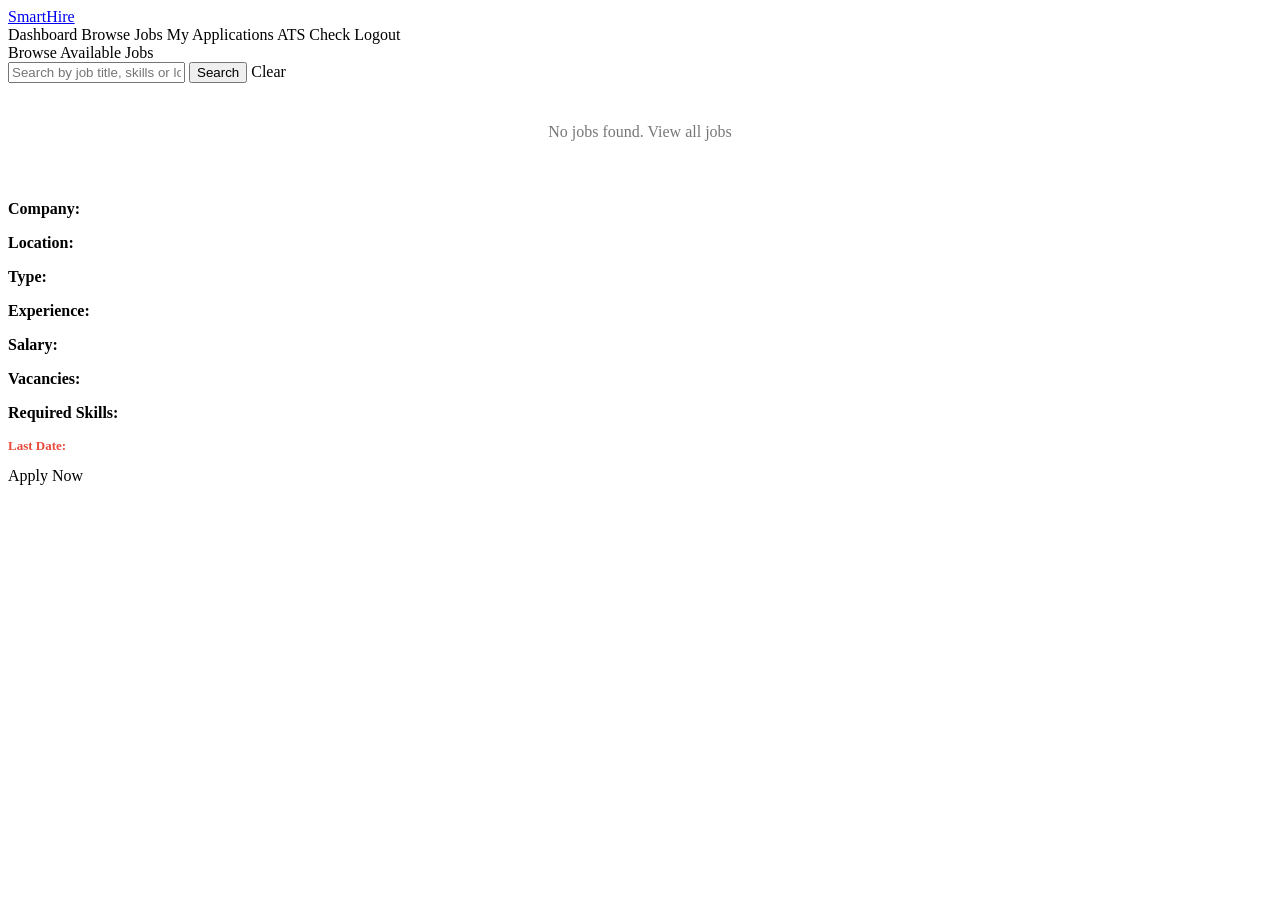
<file: target/classes/templates/student/jobs.html>
<!DOCTYPE html>
<html xmlns:th="http://www.thymeleaf.org">
<head>
    <meta charset="UTF-8"/>
    <meta name="viewport" content="width=device-width, initial-scale=1.0"/>
    <title>SmartHire - Browse Jobs</title>
    <link rel="stylesheet" th:href="@{/css/style.css}"/>
</head>
<body>

<!-- Navigation Bar -->
<nav>
    <a href="/student/dashboard" class="nav-brand">SmartHire</a>
    <div class="nav-links">
        <a th:href="@{/student/dashboard}">Dashboard</a>
        <a th:href="@{/student/jobs}">Browse Jobs</a>
        <a th:href="@{/student/applied-jobs}">My Applications</a>
        <a th:href="@{/student/ats-check}">ATS Check</a>
        <a th:href="@{/logout}" class="logout">Logout</a>
    </div>
</nav>

<div class="container">

    <div class="page-title">Browse Available Jobs</div>

    <!-- Search Bar -->
    <form th:action="@{/student/jobs}" method="get">
        <div class="search-bar">
            <input type="text"
                   name="search"
                   th:value="${search}"
                   placeholder="Search by job title, skills or location..."/>
            <button type="submit" class="btn btn-primary">
                Search
            </button>
            <!-- Clear search button -->
            <a th:href="@{/student/jobs}"
               class="btn btn-danger"
               th:if="${search != null and search != ''}">
                Clear
            </a>
        </div>
    </form>

    <!-- No jobs found message -->
    <div th:if="${#lists.isEmpty(jobs)}"
         class="card"
         style="text-align:center; padding:40px; color:#777;">
        No jobs found.
        <a th:href="@{/student/jobs}">View all jobs</a>
    </div>

    <!-- Jobs Grid -->
    <div class="jobs-grid" th:if="${!#lists.isEmpty(jobs)}">

        <!-- Individual Job Card -->
        <div class="job-card" th:each="job : ${jobs}">

            <!-- Job Title -->
            <h3 th:text="${job.title}"></h3>

            <!-- Company Name -->
            <p>
                <strong>Company:</strong>
                <span th:text="${job.hr.company}"></span>
            </p>

            <!-- Location -->
            <p>
                <strong>Location:</strong>
                <span th:text="${job.location}"></span>
            </p>

            <!-- Job Type -->
            <p>
                <strong>Type:</strong>
                <span th:text="${job.jobType}"></span>
            </p>

            <!-- Experience -->
            <p>
                <strong>Experience:</strong>
                <span th:text="${job.experienceRequired} + ' years'"></span>
            </p>

            <!-- Salary -->
            <p>
                <strong>Salary:</strong>
                <span th:text="${job.salaryRange}"></span>
            </p>

            <!-- Vacancies -->
            <p>
                <strong>Vacancies:</strong>
                <span th:text="${job.vacancies}"></span>
            </p>

            <!-- Required Skills -->
            <p>
                <strong>Required Skills:</strong>
            </p>
            <div class="skill-tags">
                <span th:each="skill :
                      ${#strings.arraySplit(job.requiredSkills, ',')}"
                      class="skill-tag skill-matched"
                      th:text="${skill}">
                </span>
            </div>

            <!-- Closing Date -->
            <p style="margin-top:10px; font-size:13px; color:#e74c3c;">
                <strong>Last Date:</strong>
                <span th:text="${job.closingDate}"></span>
            </p>

            <!-- Apply Button -->
            <div class="job-footer">
                <a th:href="@{/student/apply/{id}(id=${job.id})}"
                   class="btn btn-primary btn-sm">
                    Apply Now
                </a>
            </div>

        </div>

    </div>

</div>

</body>
</html>
</file>
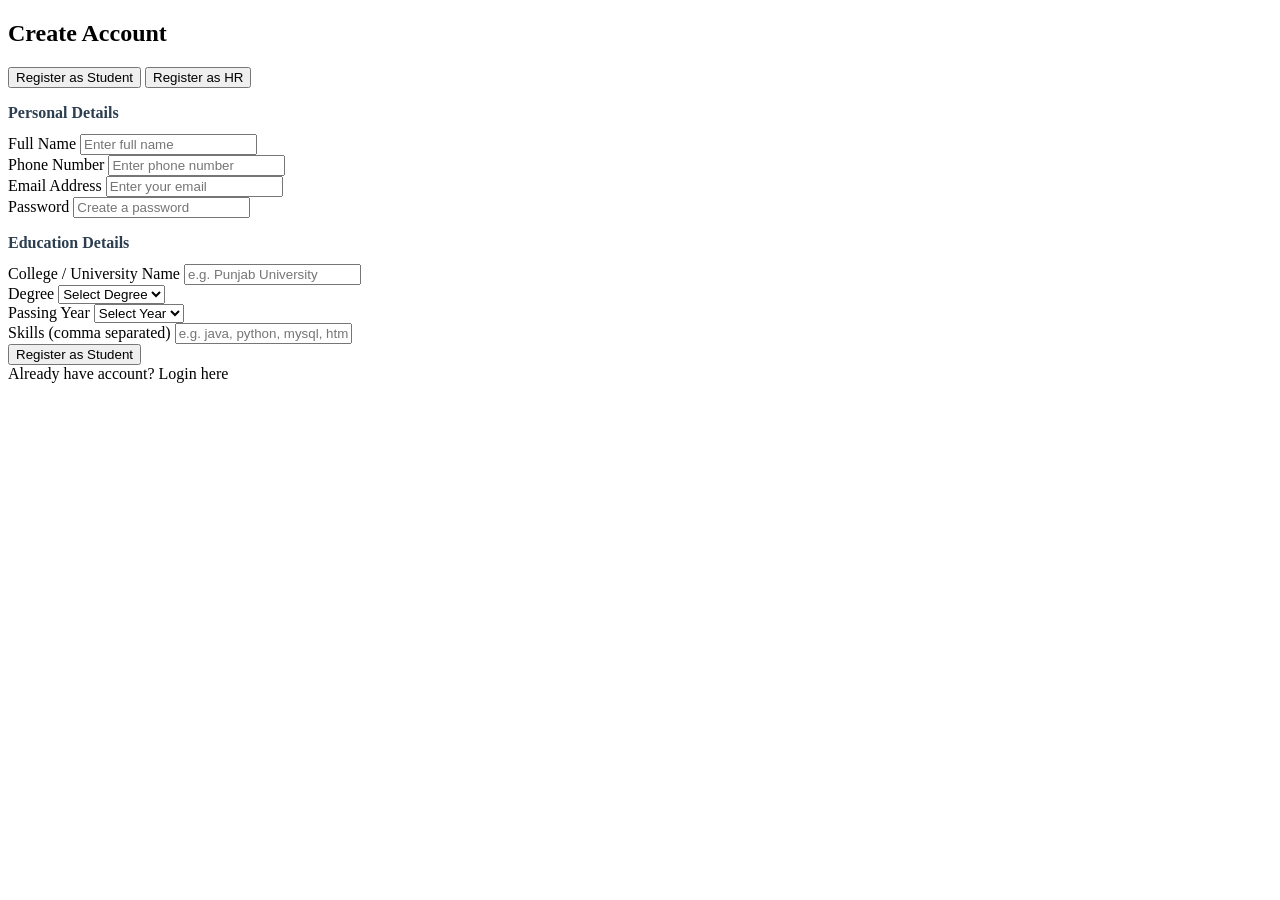
<file: src/main/resources/templates/auth/register.html>
<!DOCTYPE html>
<html xmlns:th="http://www.thymeleaf.org">
<head>
    <meta charset="UTF-8"/>
    <meta name="viewport" content="width=device-width, initial-scale=1.0"/>
    <title>SmartHire - Register</title>
    <link rel="stylesheet" th:href="@{/css/style.css}"/>
</head>
<body>

<div class="auth-wrapper">
    <div class="auth-card" style="max-width: 500px;">

        <!-- Website Name -->
        <h2>Create Account</h2>

        <!-- Error message -->
        <div th:if="${error}" class="alert alert-error" th:text="${error}"></div>

        <!-- Tab buttons to select registration type -->
        <div class="tab-buttons">
            <button class="tab-btn active" onclick="showTab('student', this)">
                Register as Student
            </button>
            <button class="tab-btn" onclick="showTab('hr', this)">
                Register as HR
            </button>
        </div>

        <!-- ========================
             STUDENT REGISTRATION FORM
             ======================== -->
        <div id="student-form">
            <form th:action="@{/register}" method="post">

                <!-- Hidden role field -->
                <input type="hidden" name="role" value="STUDENT"/>

                <!-- Personal Details -->
                <p style="font-weight:bold; color:#2c3e50;
                           margin-bottom:12px;">
                    Personal Details
                </p>

                <div class="form-row">
                    <div class="form-group">
                        <label>Full Name</label>
                        <input type="text"
                               name="name"
                               placeholder="Enter full name"
                               required/>
                    </div>
                    <div class="form-group">
                        <label>Phone Number</label>
                        <input type="text"
                               name="phone"
                               placeholder="Enter phone number"/>
                    </div>
                </div>

                <div class="form-group">
                    <label>Email Address</label>
                    <input type="email"
                           name="email"
                           placeholder="Enter your email"
                           required/>
                </div>

                <div class="form-group">
                    <label>Password</label>
                    <input type="password"
                           name="password"
                           placeholder="Create a password"
                           required/>
                </div>

                <!-- Education Details -->
                <p style="font-weight:bold; color:#2c3e50;
                           margin-top:16px; margin-bottom:12px;">
                    Education Details
                </p>

                <div class="form-group">
                    <label>College / University Name</label>
                    <input type="text"
                           name="college"
                           placeholder="e.g. Punjab University"
                           required/>
                </div>

                <div class="form-row">
                    <div class="form-group">
                        <label>Degree</label>
                        <select name="degree">
                            <option value="">Select Degree</option>
                            <option value="B.Tech">B.Tech</option>
                            <option value="BCA">BCA</option>
                            <option value="MCA">MCA</option>
                            <option value="M.Tech">M.Tech</option>
                            <option value="BCS">BCS</option>
                            <option value="BSc IT">BSc IT</option>
                            <option value="Other">Other</option>
                        </select>
                    </div>
                    <div class="form-group">
                        <label>Passing Year</label>
                        <select name="passingYear">
                            <option value="">Select Year</option>
                            <option value="2024">2024</option>
                            <option value="2025">2025</option>
                            <option value="2026">2026</option>
                            <option value="2027">2027</option>
                            <option value="2028">2028</option>
                            <option value="2029">2029</option>
                            <option value="2030">2030</option>
                            <option value="2031">2031</option>
                            
                        </select>
                    </div>
                </div>

                <div class="form-group">
                    <label>Skills (comma separated)</label>
                    <input type="text"
                           name="skills"
                           placeholder="e.g. java, python, mysql, html"/>
                </div>

                <button type="submit" class="btn btn-primary btn-full">
                    Register as Student
                </button>

            </form>
        </div>

        <!-- ========================
             HR REGISTRATION FORM
             ======================== -->
        <div id="hr-form" style="display: none;">
            <form th:action="@{/register}" method="post">

                <!-- Hidden role field -->
                <input type="hidden" name="role" value="HR"/>

                <!-- Personal Details -->
                <p style="font-weight:bold; color:#2c3e50;
                           margin-bottom:12px;">
                    Personal Details
                </p>

                <div class="form-row">
                    <div class="form-group">
                        <label>Full Name</label>
                        <input type="text"
                               name="name"
                               placeholder="Enter your name"
                               required/>
                    </div>
                    <div class="form-group">
                        <label>Phone Number</label>
                        <input type="text"
                               name="phone"
                               placeholder="Enter phone number"/>
                    </div>
                </div>

                <div class="form-group">
                    <label>Company Email</label>
                    <input type="email"
                           name="email"
                           placeholder="Enter company email"
                           required/>
                </div>

                <div class="form-group">
                    <label>Password</label>
                    <input type="password"
                           name="password"
                           placeholder="Create a password"
                           required/>
                </div>

                <!-- Company Details -->
                <p style="font-weight:bold; color:#2c3e50;
                           margin-top:16px; margin-bottom:12px;">
                    Company Details
                </p>

                <div class="form-group">
                    <label>Company Name</label>
                    <input type="text"
                           name="company"
                           placeholder="e.g. Infosys, TCS, Wipro"
                           required/>
                </div>

                <div class="form-row">
                    <div class="form-group">
                        <label>Your Designation</label>
                        <input type="text"
                               name="designation"
                               placeholder="e.g. HR Manager"/>
                    </div>
                    <div class="form-group">
                        <label>Company Location</label>
                        <input type="text"
                               name="companyLocation"
                               placeholder="e.g. Delhi, Mumbai"/>
                    </div>
                </div>

                <div class="form-group">
                    <label>Company Website</label>
                    <input type="text"
                           name="companyWebsite"
                           placeholder="e.g. www.infosys.com"/>
                </div>

                <button type="submit" class="btn btn-primary btn-full">
                    Register as HR
                </button>

            </form>
        </div>

        <!-- Login link -->
        <div class="auth-footer">
            Already have account?
            <a th:href="@{/login}">Login here</a>
        </div>

    </div>
</div>

<!-- Tab switching logic -->
<script>
    function showTab(tab, el) {

        // Hide both forms
        document.getElementById('student-form').style.display = 'none';
        document.getElementById('hr-form').style.display = 'none';

        // Remove active from all tab buttons
        document.querySelectorAll('.tab-btn')
            .forEach(btn => btn.classList.remove('active'));

        // Show selected form
        document.getElementById(tab + '-form').style.display = 'block';

        // Set clicked button as active
        el.classList.add('active');
    }
</script>

</body>
</html>
</file>
